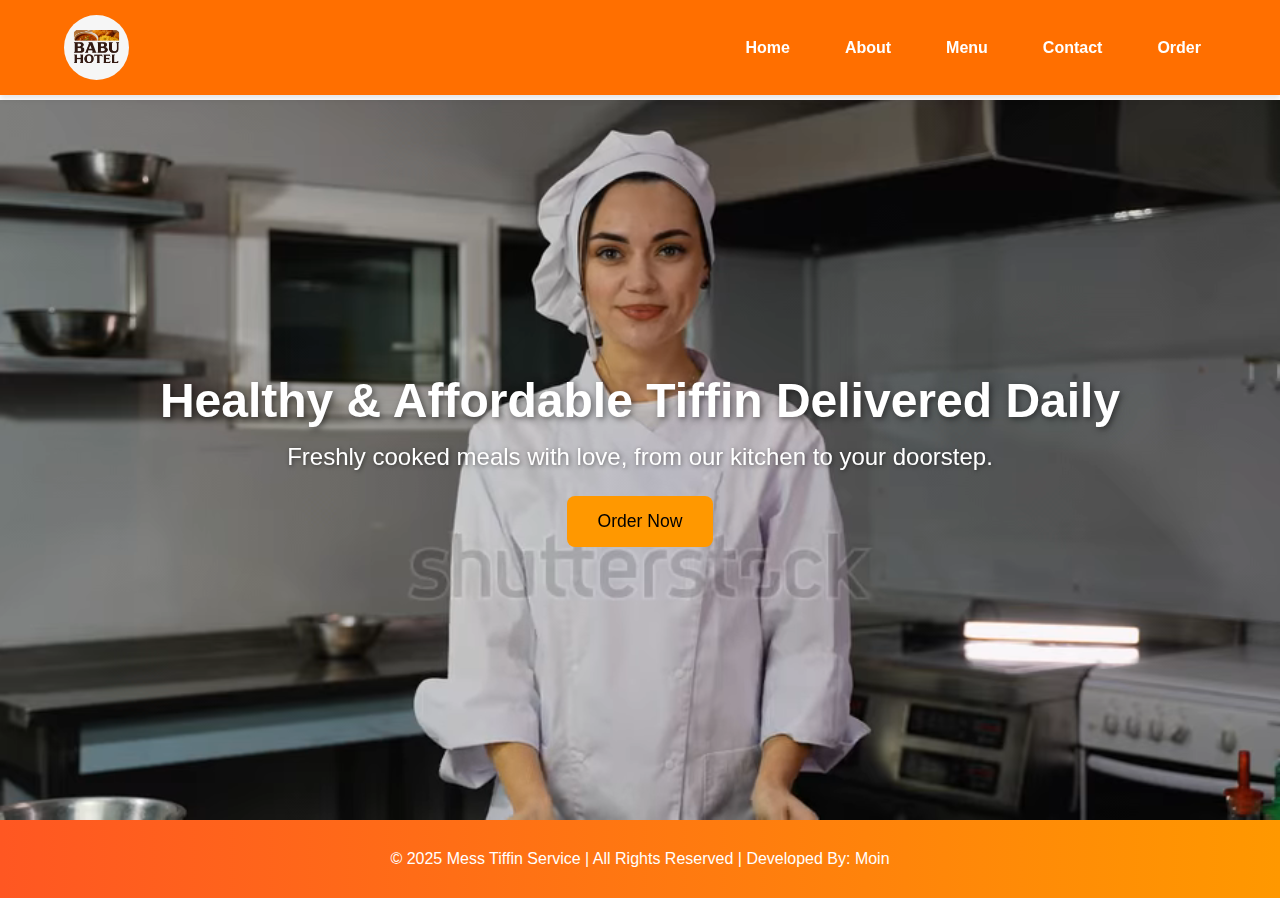
<file: index.html>
<!DOCTYPE html>
<html lang="en">

<head>
    <meta charset="UTF-8">
    <meta name="viewport" content="width=device-width, initial-scale=1.0">
    <title>Mess Tiffin Service - Home</title>

    <!-- Common CSS -->
    <link rel="stylesheet" href="../components/navbar.css">
    <link rel="stylesheet" href="../components/footer.css">

    <!-- Home Page CSS -->
    <link rel="stylesheet" href="style.css">

</head>

<body>

    <!-- Navbar -->
    <header>
        <nav class="navbar">
            <img src="../assets/image/logo.png" alt="Mess Tiffin Logo" class="logo">

            <!-- Hamburger menu button -->
            <div class="menu-toggle" id="menu-toggle">☰</div>
            <ul id="nav-links">
                <li><a href="index.html">Home</a></li>
                <li><a href="../about/index.html">About</a></li>
                <li><a href="../menu/index.html">Menu</a></li>
                <li><a href="../contact/index.html">Contact</a></li>
                <li><a href="../order/index.html">Order</a></li>
            </ul>
        </nav>
    </header>


    <!-- Hero Section -->
    <section class="hero">

        <!-- Background Video -->
        <video autoplay muted loop playsinline class="bg-video">
            <source src="../assets/image/home.webm" type="video/mp4">
            Your browser does not support the video tag.
        </video>

        <h1>Healthy & Affordable Tiffin Delivered Daily</h1>
        <p>Freshly cooked meals with love, from our kitchen to your doorstep.</p>
        <button id="orderBtn">Order Now</button>
    </section>

    <!-- Footer -->
    <footer>
        <p>© 2025 Mess Tiffin Service | All Rights Reserved | Developed By: Moin </p>
    </footer>


    <!-- Home Page JS -->
    <script src="script.js"></script>
    <script src="../components/common.js"></script>
</body>

</html>
</file>
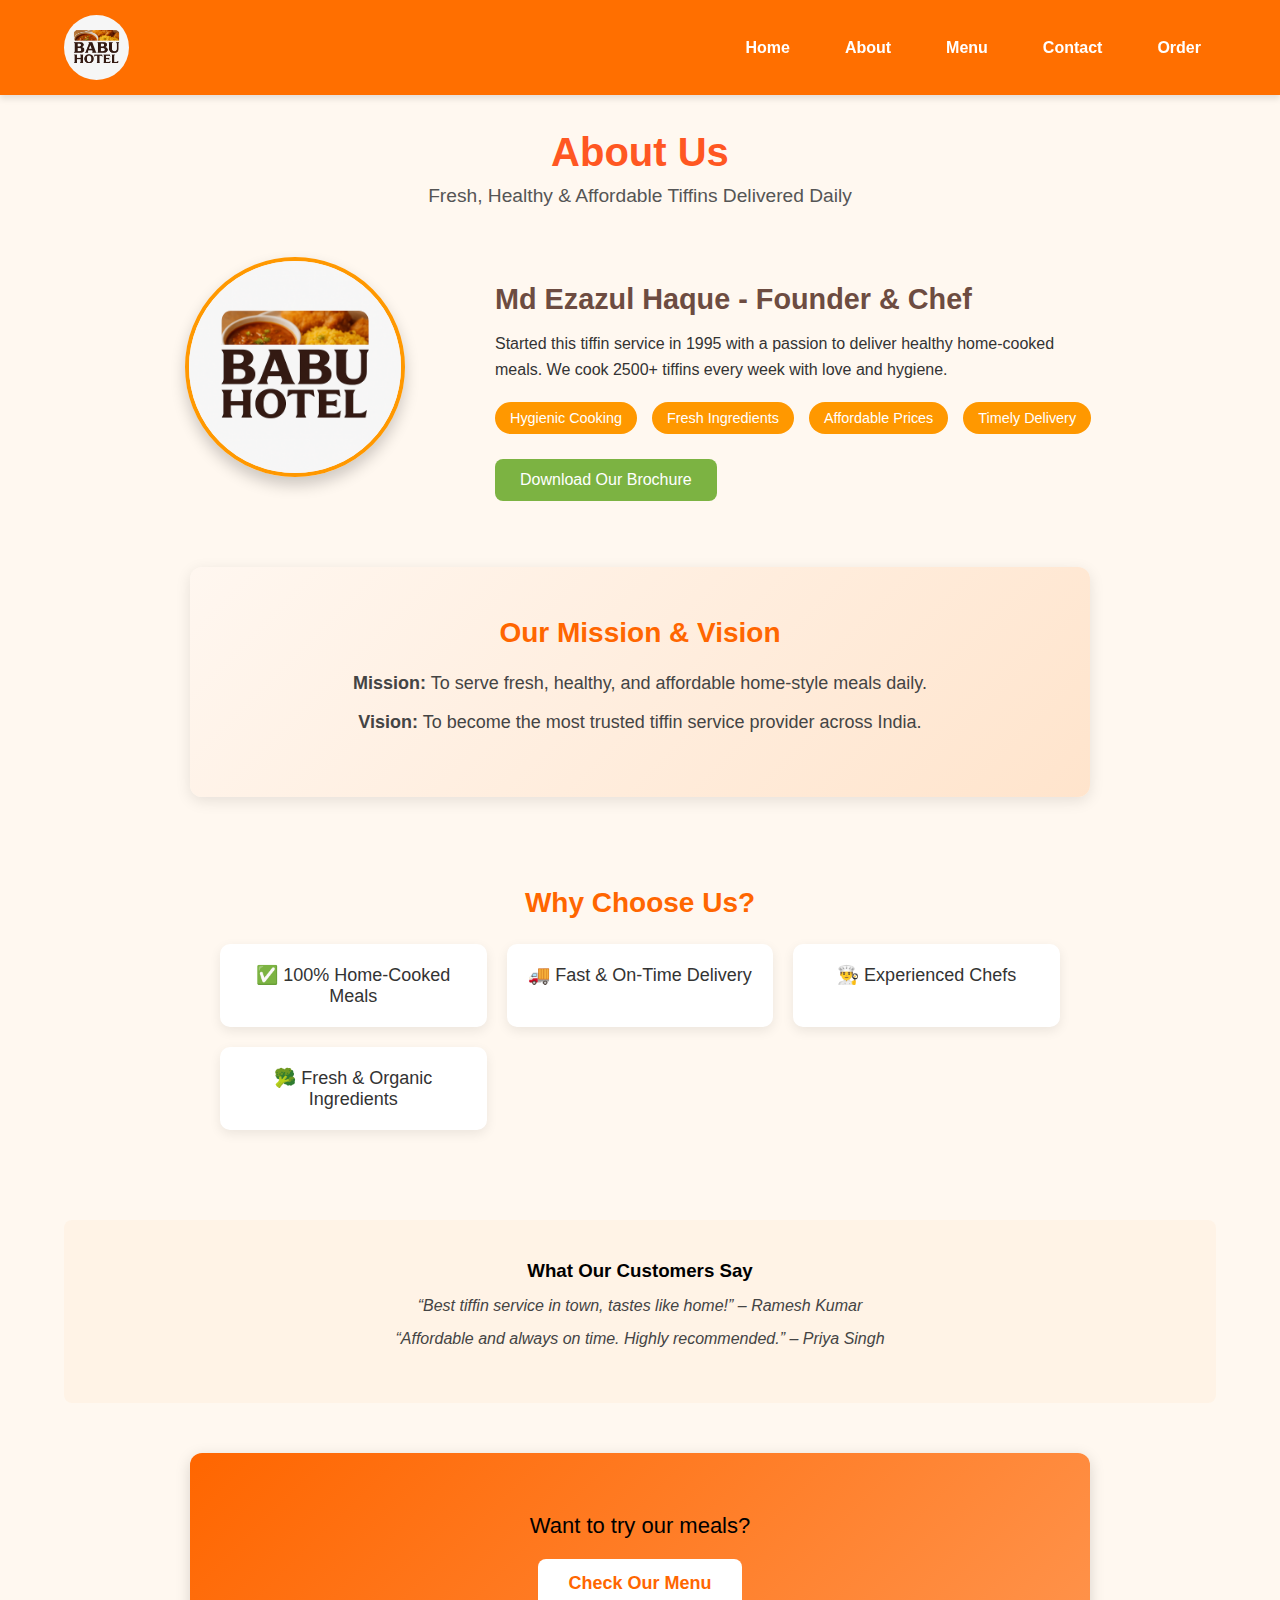
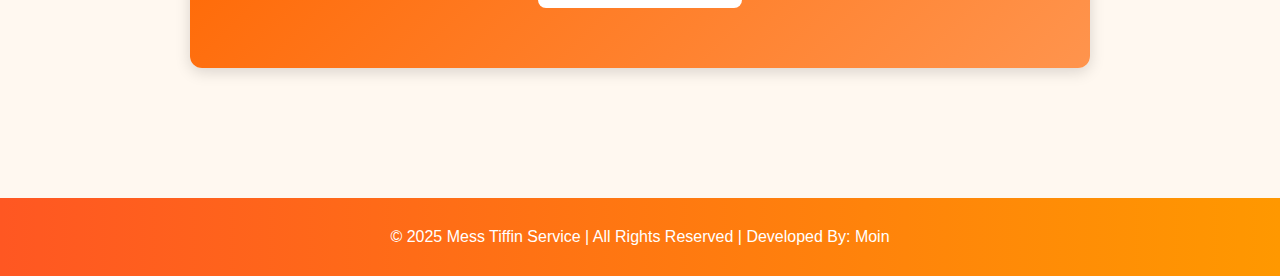
<file: about/index.html>
<!DOCTYPE html>
<html lang="en">

<head>
    <meta charset="UTF-8">
    <meta name="viewport" content="width=device-width, initial-scale=1.0">
    <title>Document</title>
</head>
<link rel="stylesheet" href="../components/navbar.css">
<link rel="stylesheet" href="../components/footer.css">

<link rel="stylesheet" href="../about/style.css">

<body>

    <!-- Navbar -->
    <header>
        <nav class="navbar">
            <img src="../assets/image/logo.png" alt="Mess Tiffin Logo" class="logo">

            <!-- Hamburger menu button -->
            <div class="menu-toggle" id="menu-toggle">☰</div>

            <ul id="nav-links">
                <li><a href="/index.html">Home</a></li>
                <li><a href="../about/index.html">About</a></li>
                <li><a href="../menu/index.html">Menu</a></li>
                <li><a href="../contact/index.html">Contact</a></li>
                <li><a href="../order/index.html">Order</a></li>
            </ul>
        </nav>
    </header>

    <section class="about">
        <h2>About Us</h2>
        <p>Fresh, Healthy & Affordable Tiffins Delivered Daily</p>

        <div class="about-content">
            <img src="../assets/image/logo.png" alt="Owner Photo" class="owner-photo">
            <div class="about-text">
                <h3>Md Ezazul Haque - Founder & Chef</h3>
                <p>Started this tiffin service in 1995 with a passion to deliver healthy home-cooked meals. We cook
                    2500+
                    tiffins every week with love and hygiene.</p>
                <ul class="values">
                    <li>Hygienic Cooking</li>
                    <li>Fresh Ingredients</li>
                    <li>Affordable Prices</li>
                    <li>Timely Delivery</li>
                </ul>
                <a href="../assets/image/brochure.pdf" download>
                    <button>Download Our Brochure</button>
                </a>
            </div>
        </div>

        <!-- Mission & Vision -->
        <div class="mission-vision">
            <h3>Our Mission & Vision</h3>
            <p><strong>Mission:</strong> To serve fresh, healthy, and affordable home-style meals daily.</p>
            <p><strong>Vision:</strong> To become the most trusted tiffin service provider across India.</p>
        </div>


        <!-- Why Choose Us -->
        <div class="highlights">
            <h3>Why Choose Us?</h3>
            <ul>
                <li>✅ 100% Home-Cooked Meals</li>
                <li>🚚 Fast & On-Time Delivery</li>
                <li>👨‍🍳 Experienced Chefs</li>
                <li>🥦 Fresh & Organic Ingredients</li>
            </ul>
        </div>


        <!-- Testimonials -->
        <div class="testimonials">
            <h3>What Our Customers Say</h3>
            <blockquote>“Best tiffin service in town, tastes like home!” – Ramesh Kumar</blockquote>
            <blockquote>“Affordable and always on time. Highly recommended.” – Priya Singh</blockquote>
        </div>

        <!-- CTA -->
        <div class="about-cta">
            <p>Want to try our meals?</p>
            <a href="../menu/index.html">
                <button>Check Our Menu</button>
            </a>
        </div>


    </section>

    <!-- Footer -->
    <footer>
        <p>© 2025 Mess Tiffin Service | All Rights Reserved | Developed By: Moin </p>
    </footer>

    <script src="../components/common.js"></script>
</body>

</html>
</file>
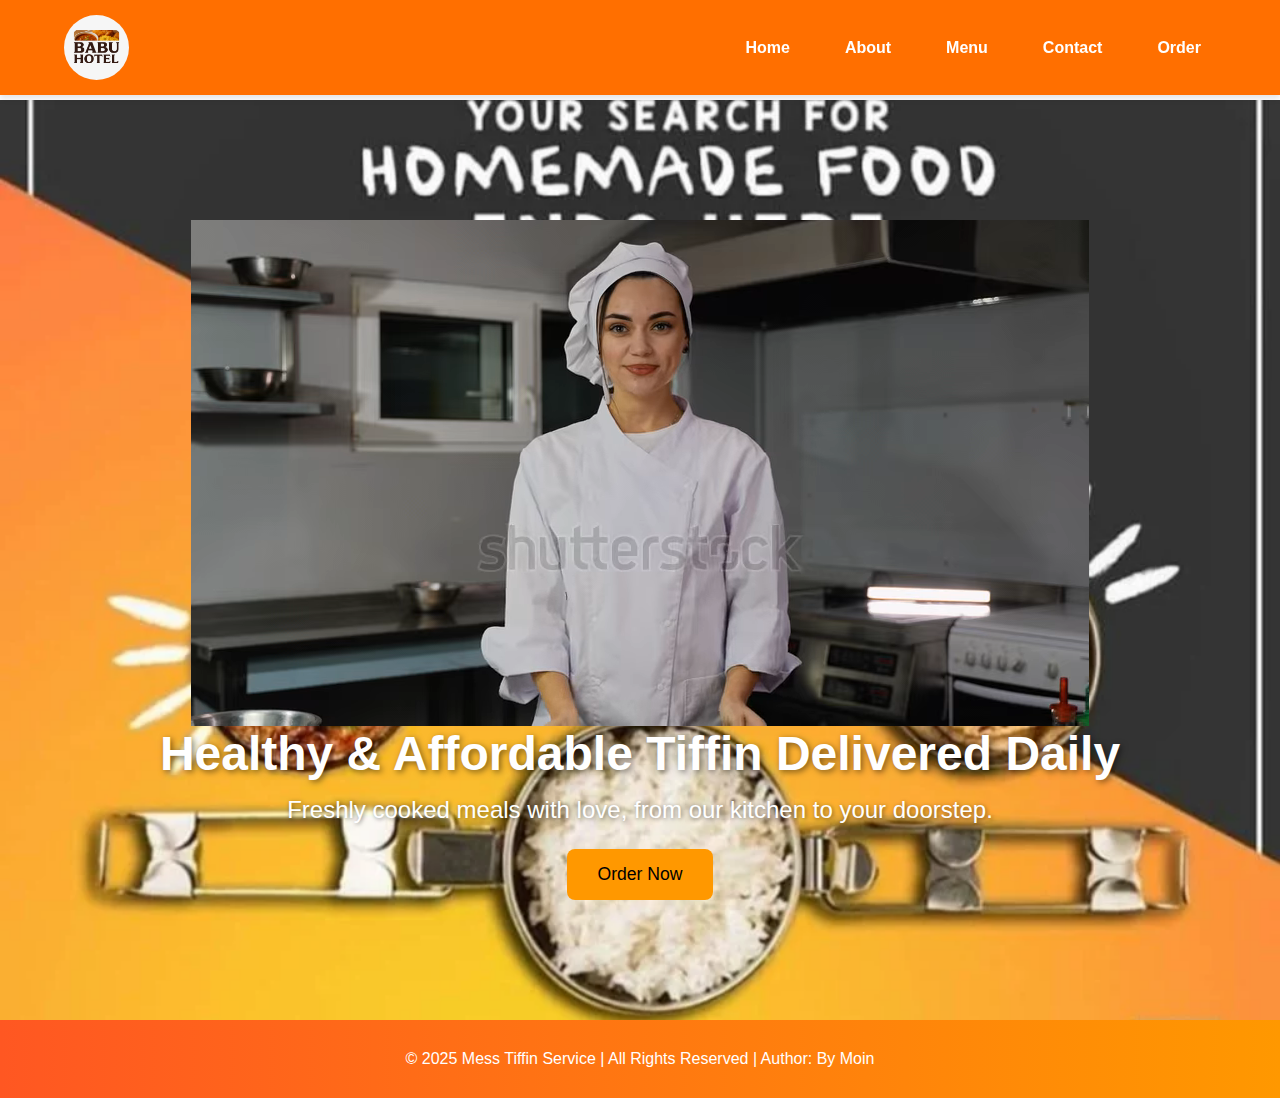
<file: home/index.html>
<!DOCTYPE html>
<html lang="en">

<head>
    <meta charset="UTF-8">
    <meta name="viewport" content="width=device-width, initial-scale=1.0">
    <title>Mess Tiffin Service - Home</title>

    <!-- Common CSS -->
    <link rel="stylesheet" href="../components/navbar.css">
    <link rel="stylesheet" href="../components/footer.css">

    <!-- Home Page CSS -->
    <link rel="stylesheet" href="style.css">

</head>

<body>

    <!-- Navbar -->
    <header>
        <nav class="navbar">
            <img src="../assets/image/logo.png" alt="Mess Tiffin Logo" class="logo">

            <!-- Hamburger menu button -->
            <div class="menu-toggle" id="menu-toggle">☰</div>

            <ul id="nav-links">
                <li><a href="../home/index.html">Home</a></li>
                <li><a href="../about/index.html">About</a></li>
                <li><a href="../menu/index.html">Menu</a></li>
                <li><a href="../contact/index.html">Contact</a></li>
                <li><a href="../order/index.html">Order</a></li>
            </ul>
        </nav>
    </header>


    <!-- Hero Section -->
    <section class="hero">

        <!-- Background Video -->
        <video autoplay muted loop playsinline class="bg-video">
            <source src="../assets/image/home.webm" type="video/mp4">
            Your browser does not support the video tag.
        </video>

        <h1>Healthy & Affordable Tiffin Delivered Daily</h1>
        <p>Freshly cooked meals with love, from our kitchen to your doorstep.</p>
        <button id="orderBtn">Order Now</button>
    </section>

    <!-- Footer -->
    <footer>
        <p>© 2025 Mess Tiffin Service | All Rights Reserved | Author: By Moin </p>
    </footer>


    <!-- Home Page JS -->
    <script src="script.js"></script>
    <script src="../components/common.js"></script>
</body>

</html>
</file>
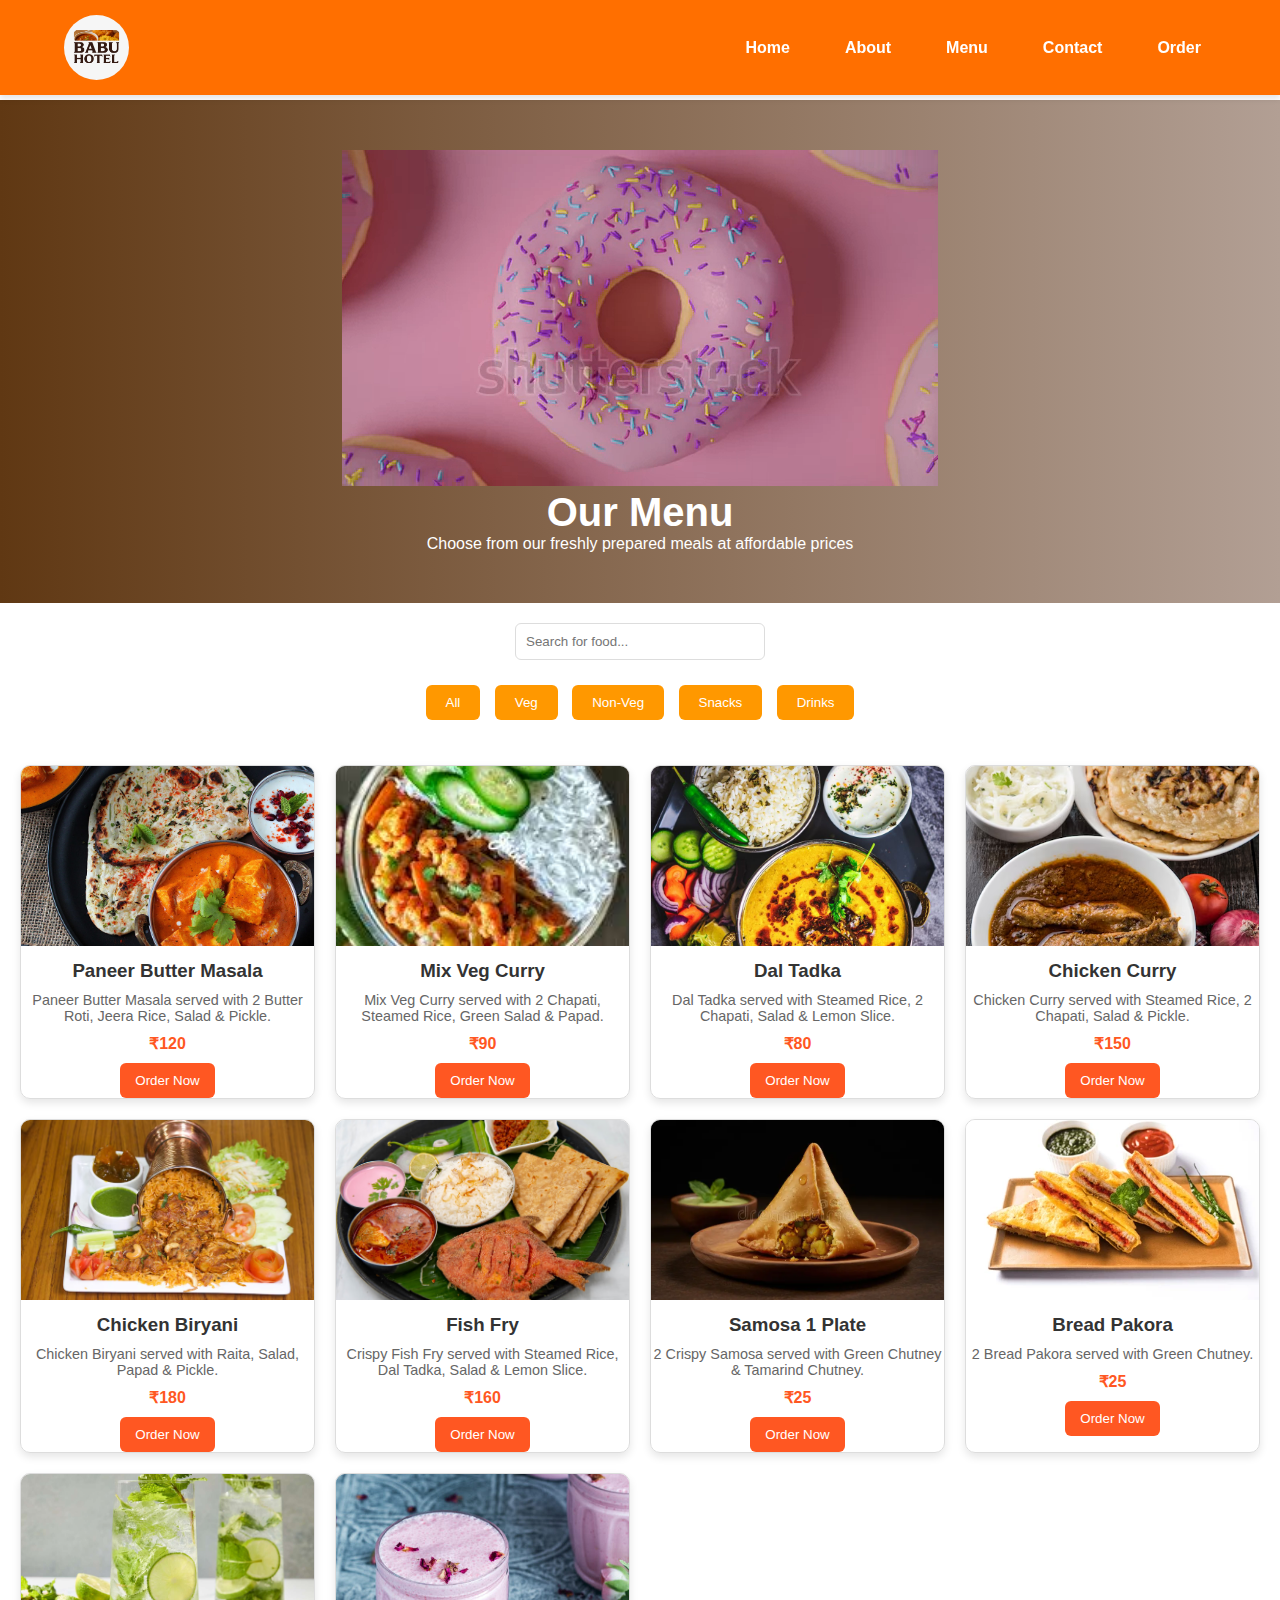
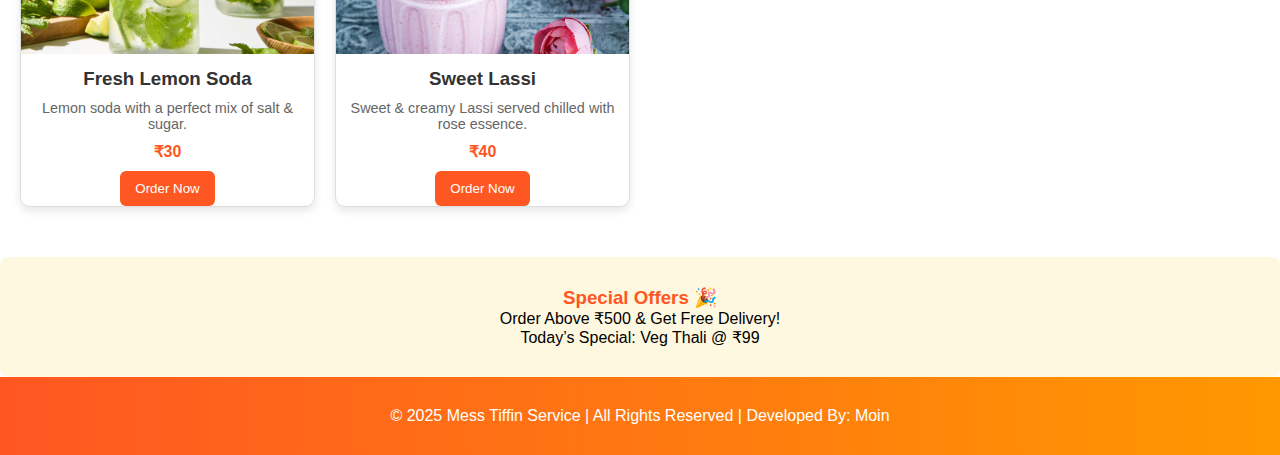
<file: menu/index.html>
<!DOCTYPE html>
<html lang="en">

<head>
    <meta charset="UTF-8">
    <meta name="viewport" content="width=device-width, initial-scale=1.0">
    <title>Menu - Mess Tiffin Service</title>

    <!-- Common CSS -->
    <link rel="stylesheet" href="../components/navbar.css">
    <link rel="stylesheet" href="../components/footer.css">


    <link rel="stylesheet" href="style.css">
</head>

<body>

    <!-- Navbar -->
    <header>
        <nav class="navbar">
            <img src="../assets/image/logo.png" alt="Mess Tiffin Logo" class="logo">

            <!-- Hamburger menu button -->
            <div class="menu-toggle" id="menu-toggle">☰</div>

            <ul id="nav-links">
                <li><a href="/index.html">Home</a></li>
                <li><a href="../about/index.html">About</a></li>
                <li><a href="../menu/index.html">Menu</a></li>
                <li><a href="../contact/index.html">Contact</a></li>
                <li><a href="../order/index.html">Order</a></li>
            </ul>
        </nav>
    </header>

    <!-- 🟠 Page Title -->
    <section class="menu-header">

        <!-- Background video -->
        <video autoplay muted loop class="menu-video">
            <source src="../assets/image/video4.webm" type="video/mp4">
            Your browser does not support the video tag.
        </video>
        <!-- Content on top of video -->
        <div class="menu-content">
            <h2>Our Menu</h2>
            <p>Choose from our freshly prepared meals at affordable prices</p>
        </div>

    </section>

    <!-- 🟠 Search & Filter -->
    <section class="menu-filters">
        <input type="text" id="searchBar" placeholder="Search for food...">
        <div class="categories">
            <button class="filter-btn" data-category="all">All</button>
            <button class="filter-btn" data-category="veg">Veg</button>
            <button class="filter-btn" data-category="nonveg">Non-Veg</button>
            <button class="filter-btn" data-category="snacks">Snacks</button>
            <button class="filter-btn" data-category="drinks">Drinks</button>
        </div>
    </section>

    <!-- 🟠 Menu Cards -->
    <section class="menu-items">
        <!-- Card 1 -->
        <div class="menu-card" data-category="veg">
            <img src="../assets/image/paneer.JPG" alt="Paneer Butter Masala">
            <h3>Paneer Butter Masala</h3>
            <p> Paneer Butter Masala served with 2 Butter Roti, Jeera Rice, Salad & Pickle.</p>
            <span>₹120</span>
            <a href="../order/index.html?item=Paneer%20Butter%20Masala&price=150">
                <button>Order Now</button>
            </a>
        </div>

        <!-- Card 2 -->
        <div class="menu-card" data-category="veg">
            <img src="../assets/image/mix.jpeg" alt="Chicken Curry">
            <h3>Mix Veg Curry</h3>
            <p>Mix Veg Curry served with 2 Chapati, Steamed Rice, Green Salad & Papad.</p>
            <span>₹90</span>
            <a href="../order/order.html?item=Chicken%20Curry&price=200">
                <button>Order Now</button>
            </a>
        </div>

        <!-- Card 3 -->
        <div class="menu-card" data-category="veg">
            <img src="../assets/image/dal.jpg" alt="Samosa">
            <h3>Dal Tadka</h3>
            <p>Dal Tadka served with Steamed Rice, 2 Chapati, Salad & Lemon Slice.</p>
            <span>₹80</span>
            <a href="../order/order.html?item=Samosa&price=20">
                <button>Order Now</button>
            </a>
        </div>

        <!-- Card 4 -->
        <div class="menu-card" data-category="nonveg">
            <img src="../assets/image/curry.jpg" alt="Chicken Curry">
            <h3>Chicken Curry</h3>
            <p>Chicken Curry served with Steamed Rice, 2 Chapati, Salad & Pickle.</p>
            <span>₹150</span>
            <a href="../order/order.html?item=Chicken%20Curry&price=200">
                <button>Order Now</button>
            </a>
        </div>


        <!-- Card 5 -->
        <div class="menu-card" data-category="nonveg">
            <img src="../assets/image/biryani.jpg" alt="Chicken Curry">
            <h3>Chicken Biryani</h3>
            <p>Chicken Biryani served with Raita, Salad, Papad & Pickle.</p>
            <span>₹180</span>
            <a href="../order/order.html?item=Chicken%20Curry&price=200">
                <button>Order Now</button>
            </a>
        </div>


        <!-- Card 6 -->
        <div class="menu-card" data-category="nonveg">
            <img src="../assets/image/fish.avif" alt="Chicken Curry">
            <h3>Fish Fry</h3>
            <p>Crispy Fish Fry served with Steamed Rice, Dal Tadka, Salad & Lemon Slice.</p>
            <span>₹160</span>
            <a href="../order/order.html?item=Chicken%20Curry&price=200">
                <button>Order Now</button>
            </a>
        </div>


        <!-- Card 7 -->
        <div class="menu-card" data-category="snacks">
            <img src="../assets/image/samosa.webp" alt="Chicken Curry">
            <h3>Samosa 1 Plate</h3>
            <p>2 Crispy Samosa served with Green Chutney & Tamarind Chutney.</p>
            <span>₹25</span>
            <a href="../order/order.html?item=Chicken%20Curry&price=200">
                <button>Order Now</button>
            </a>
        </div>

        <!-- Card 8 -->
        <div class="menu-card" data-category="snacks">
            <img src="../assets/image/bread.webp" alt="Chicken Curry">
            <h3>Bread Pakora</h3>
            <p>2 Bread Pakora served with Green Chutney.</p>
            <span>₹25</span>
            <a href="../order/order.html?item=Chicken%20Curry&price=200">
                <button>Order Now</button>
            </a>
        </div>

        <!-- Card 9 -->
        <div class="menu-card" data-category="drinks">
            <img src="../assets/image/soda.jpg" alt="Chicken Curry">
            <h3>Fresh Lemon Soda</h3>
            <p>Lemon soda with a perfect mix of salt & sugar.</p>
            <span>₹30</span>
            <a href="../order/order.html?item=Chicken%20Curry&price=200">
                <button>Order Now</button>
            </a>
        </div>


        <!-- Card 10 -->
        <div class="menu-card" data-category="drinks">
            <img src="../assets/image/lassi.jpg" alt="Chicken Curry">
            <h3>Sweet Lassi</h3>
            <p>Sweet & creamy Lassi served chilled with rose essence.</p>
            <span>₹40</span>
            <a href="../order/order.html?item=Chicken%20Curry&price=200">
                <button>Order Now</button>
            </a>
        </div>

    </section>

    <!-- 🟠 Special Offers -->
    <section class="menu-offers">
        <h3>Special Offers 🎉</h3>
        <p>Order Above ₹500 & Get Free Delivery!</p>
        <p>Today’s Special: Veg Thali @ ₹99</p>
    </section>

    <!-- 🟠 Footer -->
    <footer>
        <p>© 2025 Mess Tiffin Service | All Rights Reserved | Developed By: Moin </p>
    </footer>

    <script src="../components/common.js"></script>
    <script src="script.js"></script>
</body>

</html>
</file>
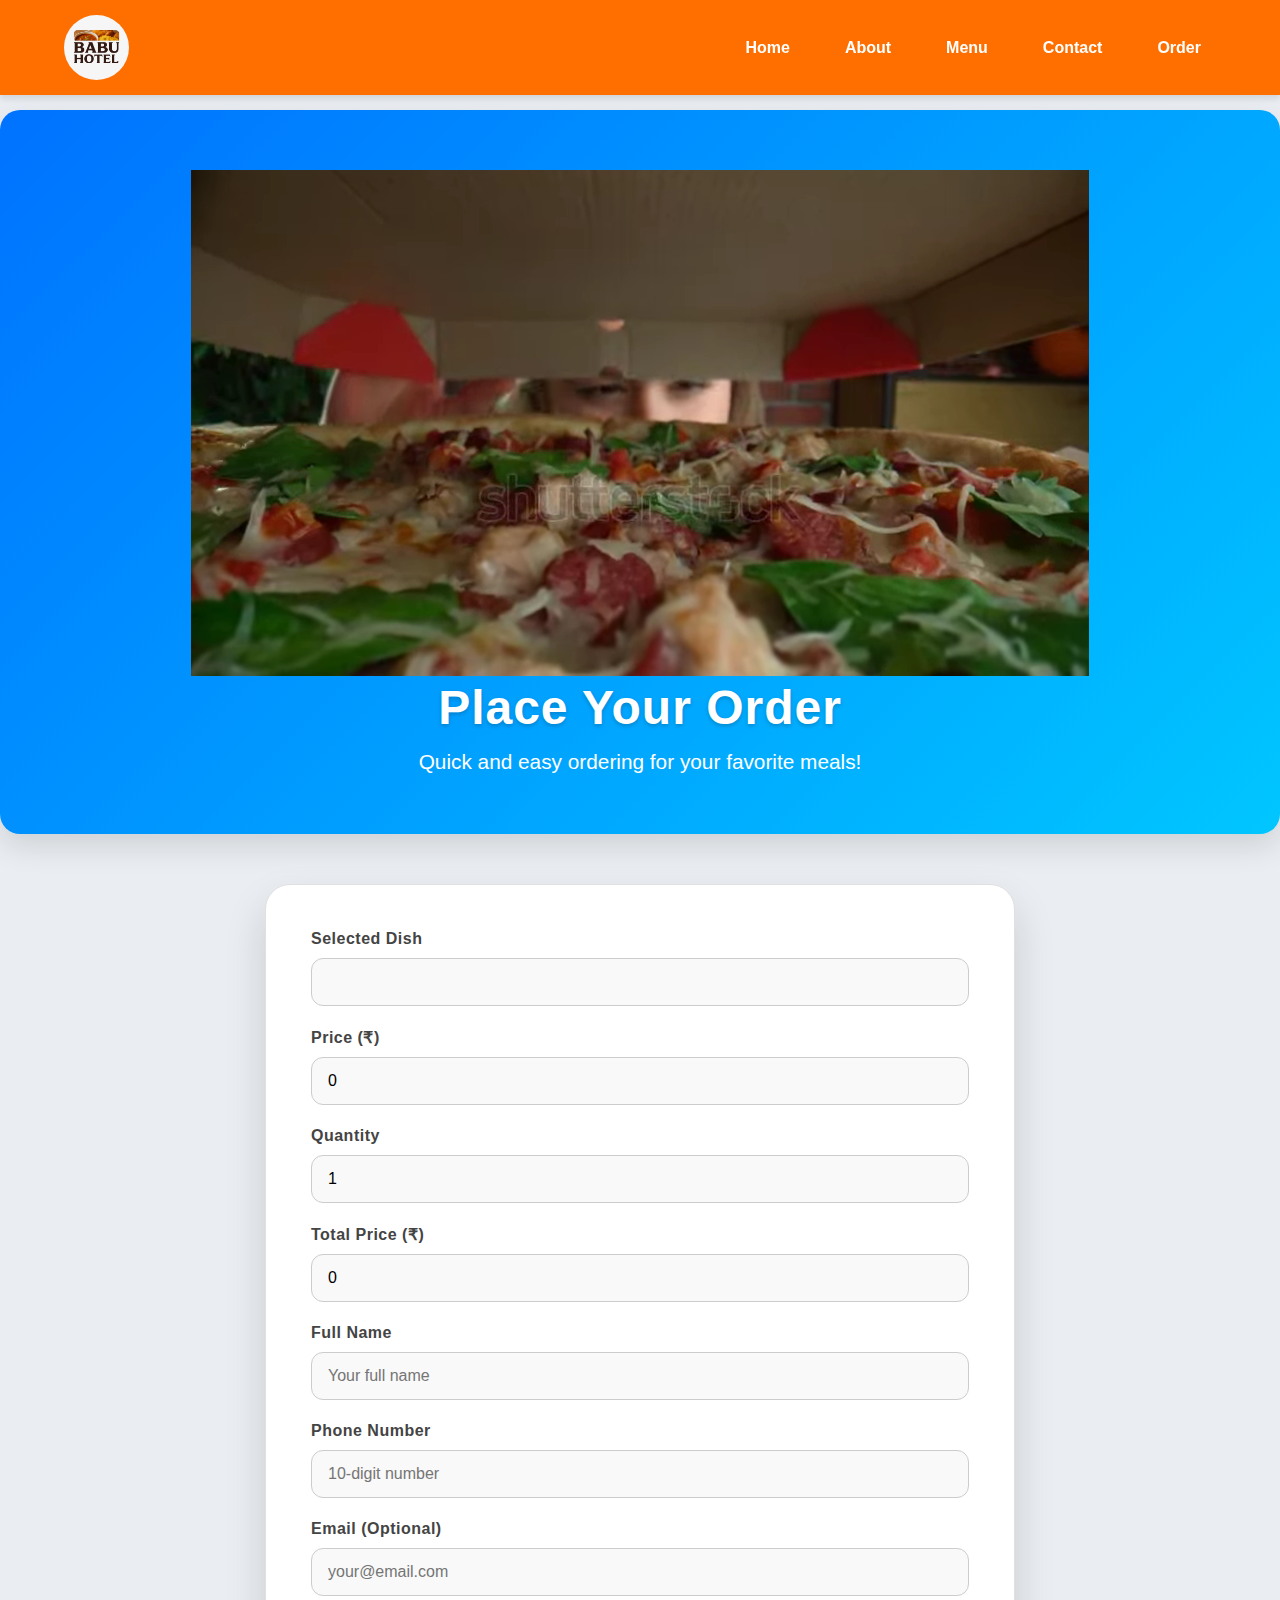
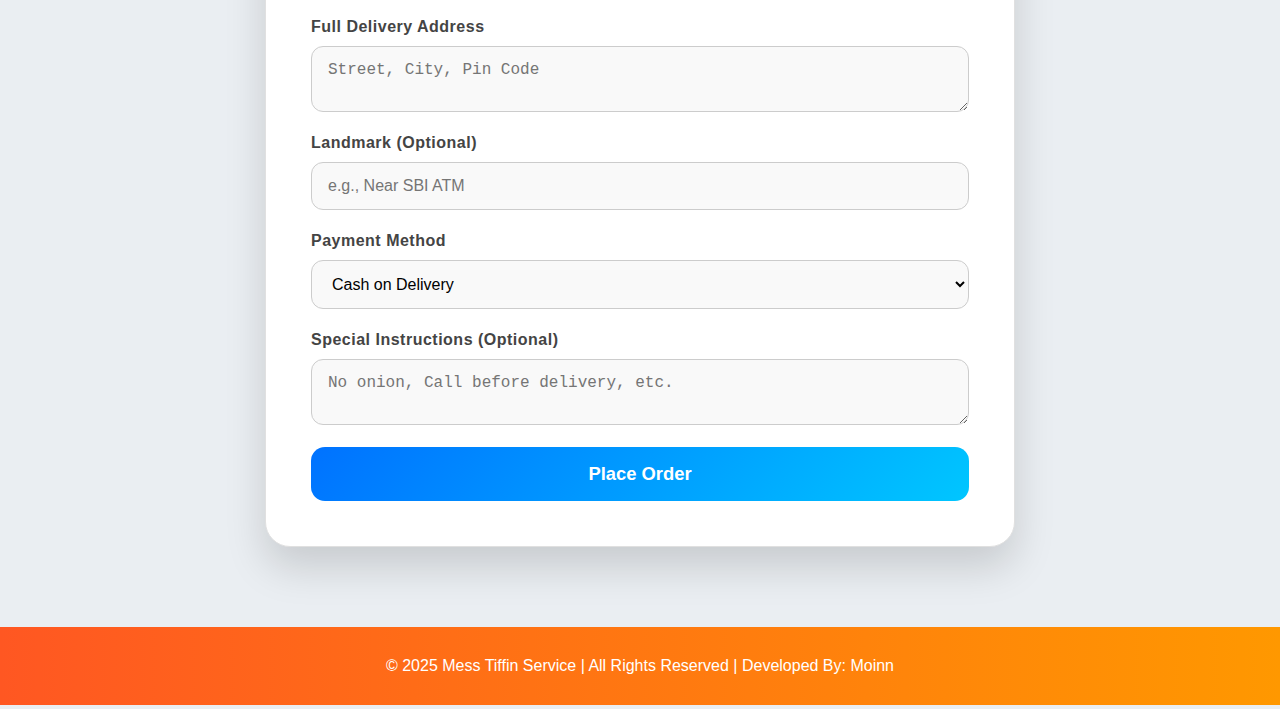
<file: order/index.html>
<!DOCTYPE html>
<html lang="en">

<head>
    <meta charset="UTF-8">
    <meta name="viewport" content="width=device-width, initial-scale=1.0">
    <title>Order Now - Mess Tiffin Service</title>
    <link rel="stylesheet" href="../components/navbar.css">
    <link rel="stylesheet" href="../components/footer.css">
    <link rel="stylesheet" href="style.css">


</head>

<body>

    <!-- Navbar -->
    <header>
        <nav class="navbar">
            <img src="../assets/image/logo.png" alt="Mess Tiffin Logo" class="logo">

            <!-- Hamburger menu button -->
            <div class="menu-toggle" id="menu-toggle">☰</div>

            <ul id="nav-links">
                <li><a href="/index.html">Home</a></li>
                <li><a href="../about/index.html">About</a></li>
                <li><a href="../menu/index.html">Menu</a></li>
                <li><a href="../contact/index.html">Contact</a></li>
                <li><a href="../order/index.html">Order</a></li>
            </ul>
        </nav>
    </header>

    <!-- Page Header -->
    <section class="order-header">

        <!-- Background video -->
        <video autoplay muted loop class="order-video">
            <source src="../assets/image/video2.webm" type="video/mp4">
            Your browser does not support the video tag.
        </video>

        <div class="order-content">
            <h2>Place Your Order</h2>
            <p>Quick and easy ordering for your favorite meals!</p>
        </div>
    </section>

    <!-- Order Form Section -->
    <section class="order-form-section">

        <form id="orderForm" action="https://formspree.io/f/xpwyqzqz" method="POST">

            <!-- Dish Details -->
            <div class="form-group">
                <label for="dish">Selected Dish</label>
                <input type="text" id="dish" name="dish" readonly>
            </div>

            <div class="form-group">
                <label for="price">Price (₹)</label>
                <input type="number" id="price" name="price" readonly>
            </div>

            <div class="form-group">
                <label for="quantity">Quantity</label>
                <input type="number" id="quantity" name="quantity" min="1" value="1">
            </div>

            <div class="form-group">
                <label for="total">Total Price (₹)</label>
                <input type="number" id="total" name="total" readonly>
            </div>

            <!-- User Details -->
            <div class="form-group">
                <label for="name">Full Name</label>
                <input type="text" id="name" name="name" required placeholder="Your full name">
            </div>

            <div class="form-group">
                <label for="phone">Phone Number</label>
                <input type="tel" id="phone" name="phone" required placeholder="10-digit number">
            </div>

            <div class="form-group">
                <label for="email">Email (Optional)</label>
                <input type="email" id="email" name="email" placeholder="your@email.com">
            </div>

            <div class="form-group">
                <label for="address">Full Delivery Address</label>
                <textarea id="address" name="address" required placeholder="Street, City, Pin Code"></textarea>
            </div>

            <div class="form-group">
                <label for="landmark">Landmark (Optional)</label>
                <input type="text" id="landmark" name="landmark" placeholder="e.g., Near SBI ATM">
            </div>

            <div class="form-group">
                <label for="payment">Payment Method</label>
                <select id="payment" name="payment" required>
                    <option value="cod">Cash on Delivery</option>
                    <option value="upi">UPI</option>
                    <option value="card">Card</option>
                </select>
            </div>

            <div class="form-group">
                <label for="instructions">Special Instructions (Optional)</label>
                <textarea id="instructions" name="instructions"
                    placeholder="No onion, Call before delivery, etc."></textarea>
            </div>

            <button type="submit" class="submit-btn">Place Order</button>

            <!-- Confirmation Message -->
            <div id="confirmation" class="confirmation-message"></div>
        </form>
    </section>

    <footer>
        <p>© 2025 Mess Tiffin Service | All Rights Reserved | Developed By: Moinn </p>
    </footer>

    <script src="../components/common.js"></script>
    <script src="script.js"></script>
</body>

</html>
</file>
<file: components/navbar.css>
* {
    margin: 0;
    padding: 0;
    box-sizing: border-box;
}

body {
    font-family: Arial, sans-serif;
    overflow-x: hidden;
    /* Prevent horizontal scroll */
}

.navbar {
    display: flex;
    justify-content: space-between;
    align-items: center;
    padding: 15px 5%;
    /* Instead of fixed 50px, use % for responsive */
    background-color: #FF6F00;
    box-shadow: 0 4px 6px rgba(0, 0, 0, 0.1);
    position: fixed;
    top: 0;
    left: 0;
    width: 100%;
    z-index: 1000;
}

/* Logo */
.navbar .logo {
    width: 65px;
    cursor: pointer;
    border-radius: 50%;
    transition: transform 0.3s;
}

.navbar .logo:hover {
    transform: scale(1.1);
}

/* Nav links */
.navbar ul {
    list-style: none;
    display: flex;
    gap: 25px;
}

.navbar ul li a {
    color: #fff;
    text-decoration: none;
    font-weight: 600;
    padding: 8px 15px;
    border-radius: 5px;
    transition: 0.3s;
}

.navbar ul li a:hover {
    background-color: rgba(255, 255, 255, 0.2);
}


/* Hamburger button hidden on desktop */
.menu-toggle {
    display: none;
    font-size: 28px;
    color: white;
    cursor: pointer;
}

/* Mobile Styles */
@media (max-width: 768px) {
    .menu-toggle {
        display: block;
    }

    /* Hide menu by default */
    .navbar ul {
        display: none;
        flex-direction: column;
        gap: 15px;
        background-color: #D32F2F;
        position: absolute;
        top: 70px;
        right: 0;
        width: 100%;
        padding: 20px 0;
        text-align: center;
        max-height: 0;
        overflow: hidden;
        transition: max-height 0.4s ease-in-out;
    }

    /* Show menu when active */
    .navbar ul.active {
        display: flex;
        max-height: 300px;
        /* adjust based on number of links */
    }

    .navbar ul li a {
        display: block;
        width: 100%;
    }
}
</file>
<file: components/footer.css>
* {
    margin: 0;
    padding: 0;
    box-sizing: border-box;
}

body {
    font-family: Arial, sans-serif;
    overflow-x: hidden;
    /* Prevent horizontal scroll */
}

footer {
    background: linear-gradient(90deg, #ff5722, #ff9800);
    /* background: #333; */
    color: #fff;
    text-align: center;
    padding: 30px 5%;
    /* Responsive padding */
    width: 100%;
}

footer a {
    color: #ff9800;
    text-decoration: none;
    margin: 0 10px;
    transition: 0.3s;
}

footer a:hover {
    color: #ff5722;
}
</file>
<file: about/style.css>
/* About Section */
.about {
    padding: 80px 5%;
    /* Responsive padding */
    background: #fff8f0;
    /* Light warm color */
    text-align: center;
    margin-top: 50px;
}

.about h2 {
    font-size: 2.5rem;
    color: #ff5722;
    margin-bottom: 10px;
}

.about p {
    font-size: 1.2rem;
    color: #555;
    margin-bottom: 50px;
}

/* About Content Layout */
.about-content {
    display: flex;
    align-items: center;
    justify-content: center;
    gap: 50px;
    flex-wrap: wrap;
    /* Responsive wrap */
}

/* Owner Photo */
.owner-photo {
    width: 220px;
    height: 220px;
    border-radius: 50%;
    margin-right: 40px;
    margin-bottom: 50px;
    /* Circular */
    border: 4px solid #ff9800;
    object-fit: cover;
    box-shadow: 0 8px 15px rgba(0, 0, 0, 0.2);
    transition: transform 0.3s;
}

.owner-photo:hover {
    transform: scale(1.05);
}

/* About Text */
.about-text {
    max-width: 600px;
    text-align: left;
}

.about-text h3 {
    color: #6d4c41;
    /* Dark brown */
    font-size: 1.8rem;
    margin-bottom: 15px;
}

.about-text p {
    color: #333;
    font-size: 1rem;
    line-height: 1.6;
    margin-bottom: 20px;
}

/* Values List */
.values {
    list-style: none;
    display: flex;
    flex-wrap: wrap;
    gap: 15px;
    margin-bottom: 25px;
}

.values li {
    background: #ff9800;
    color: #fff;
    padding: 8px 15px;
    border-radius: 20px;
    font-size: 0.9rem;
    transition: 0.3s;
}

.values li:hover {
    background: #7CB342;
}

/* Download Button */
.about-text button {
    padding: 12px 25px;
    font-size: 1rem;
    background-color: #7CB342;
    color: #fff;
    border: none;
    border-radius: 8px;
    cursor: pointer;
    transition: 0.3s;
}

.about-text button:hover {
    background-color: #e64a19;
}


/* Mission & Vision Section */
.mission-vision {
    background: linear-gradient(135deg, #fff7f0, #ffe4cc);
    padding: 50px 30px;
    text-align: center;
    border-radius: 12px;
    margin: 40px auto;
    max-width: 900px;
    box-shadow: 0 4px 15px rgba(0, 0, 0, 0.1);
}

.mission-vision h3 {
    font-size: 28px;
    margin-bottom: 20px;
    color: #ff6600;
}

.mission-vision p {
    font-size: 18px;
    color: #444;
    margin: 10px 0;
    line-height: 1.6;
}

/* Why Choose Us Section */
.highlights {
    padding: 50px 30px;
    text-align: center;
    margin: 40px auto;
    max-width: 900px;
}

.highlights h3 {
    font-size: 28px;
    margin-bottom: 25px;
    color: #ff6600;
}

.highlights ul {
    display: grid;
    grid-template-columns: repeat(auto-fit, minmax(200px, 1fr));
    gap: 20px;
    list-style: none;
    padding: 0;
    margin: 0;
}

.highlights li {
    background: #fff;
    padding: 20px;
    border-radius: 10px;
    font-size: 18px;
    color: #333;
    box-shadow: 0 4px 12px rgba(0, 0, 0, 0.08);
    transition: transform 0.3s, box-shadow 0.3s;
}

.highlights li:hover {
    transform: translateY(-5px);
    box-shadow: 0 6px 16px rgba(0, 0, 0, 0.12);
}



/* Testimonials */
.testimonials {
    background: #fff3e6;
    padding: 40px 20px;
    margin-top: 40px;
    border-radius: 8px;
    text-align: center;
}

.testimonials blockquote {
    font-style: italic;
    margin: 15px 0;
    color: #444;
}


/* CTA Section */
.about-cta {
    background: linear-gradient(135deg, #ff6600, #ff944d);
    color: #fff;
    text-align: center;
    padding: 60px 20px;
    border-radius: 12px;
    margin: 50px auto;
    max-width: 900px;
    box-shadow: 0 4px 15px rgba(0, 0, 0, 0.15);
}

.about-cta p {
    font-size: 22px;
    margin-bottom: 20px;
    font-weight: 500;
    color: black;
}

.about-cta button {
    background: #fff;
    color: #ff6600;
    font-size: 18px;
    font-weight: 600;
    padding: 14px 30px;
    border: none;
    border-radius: 8px;
    cursor: pointer;
    transition: all 0.3s ease;
}

.about-cta button:hover {
    background: #7CB342;
    color: #fff;
    transform: translateY(-3px);
    box-shadow: 0 6px 14px rgb(219, 36, 67);
}



/* Responsive Layout */
@media (max-width: 768px) {
    .about-content {
        flex-direction: column;
        text-align: center;
    }

    .about-text {
        text-align: center;
    }
}
</file>
<file: menu/style.css>
/* General */
body {
    font-family: Arial, sans-serif;
    margin: 0;
    padding: 0;
}

/* Page Header */
.menu-header {
    text-align: center;
    margin-top: 100px;
    padding: 50px 20px;
    background: linear-gradient(90deg, #603813, #b29f94);


    color: white;
}

.menu-header h2 {
    font-size: 2.5rem;
}

/* Filters */
.menu-filters {
    text-align: center;
    padding: 20px;
}

#searchBar {
    padding: 10px;
    width: 250px;
    margin-bottom: 20px;
    border: 1px solid #ddd;
    border-radius: 6px;
}

.filter-btn {
    padding: 10px 20px;
    margin: 5px;
    border: none;
    background: #ff9800;
    color: white;
    border-radius: 6px;
    cursor: pointer;
}

.filter-btn:hover {
    background: #e64a19;
}

/* Menu Cards */
.menu-items {
    display: grid;
    grid-template-columns: repeat(auto-fit, minmax(250px, 1fr));
    gap: 20px;
    padding: 20px;
}

.menu-card {
    border: 1px solid #ddd;
    border-radius: 10px;
    overflow: hidden;
    box-shadow: 0 4px 8px rgba(0, 0, 0, 0.1);
    text-align: center;
    transition: transform 0.3s;
}

.menu-card:hover {
    transform: scale(1.05);
}

.menu-card img {
    width: 100%;
    height: 180px;
    object-fit: cover;
}

.menu-card h3 {
    margin: 10px 0;
    color: #333;
}

.menu-card p {
    font-size: 0.9rem;
    color: #666;
}

.menu-card span {
    font-weight: bold;
    color: #ff5722;
    display: block;
    margin: 10px 0;
}

.menu-card button {
    padding: 10px 15px;
    background: #ff5722;
    color: white;
    border: none;
    border-radius: 6px;
    cursor: pointer;
}

.menu-card button:hover {
    background: #e64a19;
}

/* Offers */
.menu-offers {
    text-align: center;
    padding: 30px;
    background: #fff8e1;
    margin-top: 30px;
    border-radius: 8px;
}

.menu-offers h3 {
    color: #ff5722;
}

/* By default menu hidden on mobile */
.navbar ul {
    display: flex; /* desktop ke liye */
}
@media (max-width: 768px) {
    .navbar ul {
        display: none;
    }
    .navbar ul.active {
        display: flex;
        flex-direction: column;
    }
}
</file>
<file: order/style.css>
/* ===== Body ===== */
body {
    font-family: 'Poppins', sans-serif;
    margin: 0;
    padding: 0;
    background: #eaeef2;
    /* soft professional light color */
}

/* ===== Page Header ===== */
.order-header {
    text-align: center;
    margin-top: 110px;
    padding: 60px 20px;
    background: linear-gradient(135deg, #0072ff, #00c6ff);
    color: #fff;
    /* border-radius: 0 0 35px 35px; */
    border-radius: 20px;
    box-shadow: 0 12px 30px rgba(0, 0, 0, 0.12);
}

.order-header h2 {
    font-size: 3rem;
    margin-bottom: 15px;
    font-weight: 700;
    letter-spacing: 1px;
    text-shadow: 0 2px 4px rgba(0, 0, 0, 0.2);
    animation: fadeIn 1s ease-in-out;
}

.order-header p {
    font-size: 1.3rem;
    font-weight: 400;
    animation: fadeIn 1.5s ease-in-out;
}

/* ===== Order Form Container ===== */
.order-form-section {
    max-width: 750px;
    margin: 50px auto 80px;
    padding: 45px;
    border-radius: 25px;
    box-shadow: 0 20px 40px rgba(0, 0, 0, 0.15);
    background-color: #ffffff;
    border: 1px solid #e0e0e0;
    animation: fadeIn 1s ease-in-out;
}

/* ===== Form Groups ===== */
.form-group {
    display: flex;
    flex-direction: column;
    margin-bottom: 22px;
}

.form-group label {
    font-weight: 600;
    margin-bottom: 10px;
    color: #444;
    letter-spacing: 0.5px;
}

.form-group input,
.form-group textarea,
.form-group select {
    padding: 14px 16px;
    border-radius: 12px;
    border: 1px solid #ccc;
    font-size: 1rem;
    transition: all 0.3s ease;
    background-color: #f9f9f9;
}

.form-group input:hover,
.form-group textarea:hover,
.form-group select:hover {
    border-color: #00c6ff;
}

.form-group input:focus,
.form-group textarea:focus,
.form-group select:focus {
    border-color: #0072ff;
    box-shadow: 0 0 10px rgba(0, 114, 255, 0.3);
    outline: none;
    background-color: #fff;
}

/* ===== Buttons ===== */
.submit-btn {
    padding: 16px;
    width: 100%;
    font-size: 1.15rem;
    font-weight: 700;
    border-radius: 14px;
    border: none;
    color: #fff;
    background: linear-gradient(135deg, #0072ff, #00c6ff);
    cursor: pointer;
    transition: all 0.4s ease;
}

.submit-btn:hover {
    transform: translateY(-4px);
    box-shadow: 0 12px 25px rgba(0, 114, 255, 0.3);
    background: linear-gradient(135deg, #005bb5, #00a1cc);
}

/* ===== Confirmation Message ===== */
.confirmation-message {
    margin-top: 22px;
    padding: 18px;
    border-radius: 12px;
    background-color: #d4edda;
    color: #155724;
    font-weight: 600;
    text-align: center;
    display: none;
    animation: fadeIn 0.5s ease-in-out;
}

/* ===== Animations ===== */
@keyframes fadeIn {
    from {
        opacity: 0;
        transform: translateY(25px);
    }

    to {
        opacity: 1;
        transform: translateY(0);
    }
}

/* ===== Mobile Responsive ===== */
@media (max-width: 768px) {
    .order-form-section {
        margin: 20px;
        padding: 30px;
    }

    .order-header h2 {
        font-size: 2.2rem;
    }

    .order-header p {
        font-size: 1rem;
    }
}
</file>
<file: style.css>
/* Hero Section */
/* Reset default margin/padding */
* {
    margin: 0;
    padding: 0;
    box-sizing: border-box;
}

body {
    font-family: Arial, sans-serif;
    overflow-x: hidden;
    /* Prevent horizontal scroll */
}


.hero {
    position: relative;
    width: 100%;
    min-height: 80vh;
    margin-top: 100px;
    display: flex;
    flex-direction: column;
    justify-content: center;
    align-items: center;
    overflow: hidden;
    /* video bahar na jaye */
    text-align: center;
    color: white;
    padding: 120px 5%;
}

.bg-video {
    position: absolute;
    top: 0;
    left: 0;
    width: 100%;
    height: 100%;
    object-fit: cover;
    /* full width + height background */
    z-index: -1;
    /* content ke peeche rahe */
}




.hero h1 {
    font-size: clamp(2rem, 5vw, 3rem);
    /* Responsive font */
    margin-bottom: 15px;
    text-shadow: 2px 2px 6px rgba(0, 0, 0, 0.5);
}

.hero p {
    font-size: clamp(1rem, 2.5vw, 1.5rem);
    margin-bottom: 25px;
    text-shadow: 1px 1px 4px rgba(0, 0, 0, 0.5);
}

.hero button {
    padding: 15px 30px;
    font-size: 1.1rem;
    background-color: #ff9800;
    border: none;
    border-radius: 8px;
    cursor: pointer;
    transition: 0.3s;
}

.hero button:hover {
    background-color: #ff5722;
}
</file>
<file: home/style.css>
/* Hero Section */
/* Reset default margin/padding */
* {
    margin: 0;
    padding: 0;
    box-sizing: border-box;
}

body {
    font-family: Arial, sans-serif;
    overflow-x: hidden;
    /* Prevent horizontal scroll */
}


.hero {
    text-align: center;
    width: 100%;
    min-height: 80vh;
    margin-top: 100px;
    /* Full visible area */
    padding: 120px 5%;
    /* Responsive padding */
    background: url("../assets/image/homeimg.webp") no-repeat center center/cover;
    color: white;
    display: flex;
    flex-direction: column;
    justify-content: center;
    align-items: center;
}

.hero h1 {
    font-size: clamp(2rem, 5vw, 3rem);
    /* Responsive font */
    margin-bottom: 15px;
    text-shadow: 2px 2px 6px rgba(0, 0, 0, 0.5);
}

.hero p {
    font-size: clamp(1rem, 2.5vw, 1.5rem);
    margin-bottom: 25px;
    text-shadow: 1px 1px 4px rgba(0, 0, 0, 0.5);
}

.hero button {
    padding: 15px 30px;
    font-size: 1.1rem;
    background-color: #ff9800;
    border: none;
    border-radius: 8px;
    cursor: pointer;
    transition: 0.3s;
}

.hero button:hover {
    background-color: #ff5722;
}
</file>
